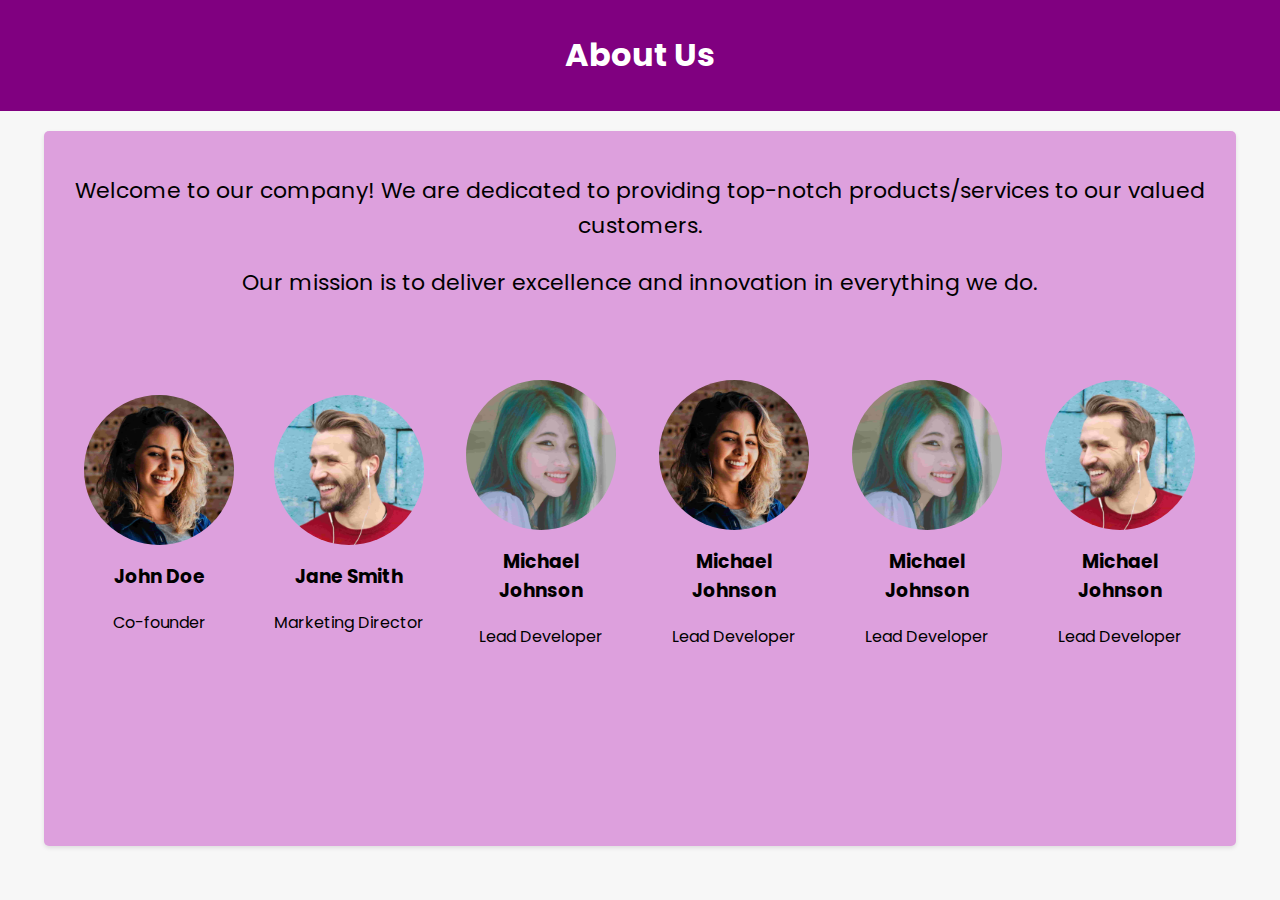
<file: about.html>
<!DOCTYPE html>
<html lang="en">
<head>
  <meta charset="UTF-8">
  <meta name="viewport" content="width=device-width, initial-scale=1.0">
  <title>About Us</title>
  <link rel="preconnect" href="https://fonts.googleapis.com">
  <link rel="preconnect" href="https://fonts.gstatic.com" crossorigin>
  <link href="https://fonts.googleapis.com/css2?family=Poppins&display=swap" rel="stylesheet">
  <style>
    body {
      font-family: Arial, sans-serif;
      margin: 0;
      padding: 0;
      background-color: #f7f7f7;
      font-family: 'Poppins', sans-serif;
    }

    header {
      background-color: purple;
      color: #fff;
      text-align: center;
      padding: 10px;
    }

    .container {
      max-width: 90%;
      margin: 20px auto;
      padding: 20px;
      background-color: plum;
      height: 75vh;
      border-radius: 5px;
      box-shadow: 0px 2px 4px rgba(0, 0, 0, 0.1);
    }

    .about-text {
      font-size: 22px;
      line-height: 1.6;
      text-align: center;
      
    }

    .team-members {
      display: flex;
      justify-content: center;
      align-items: center;
      margin-top: 80px;
    }

    .team-member {
      text-align: center;
      margin: 0 20px;
    }

    .team-member img {
      width: 150px;
      height: 150px;
      border-radius: 50%;
      object-fit: cover;
    }

    .team-member h3 {
      margin-top: 10px;
    }

    @media(max-width: 62em) {

      .container {
      height: 240vh;
    }

      .team-members {
      flex-direction: column;
    }
    }
  </style>
</head>
<body>
  <header>
    <h1>About Us</h1>
  </header>
  <div class="container">
    <div class="about-text">
      <p>Welcome to our company! We are dedicated to providing top-notch products/services to our valued customers.</p>
      <p>Our mission is to deliver excellence and innovation in everything we do.</p>
    </div>
    <div class="team-members">
      <div class="team-member">
        <img src="pic1.png" alt="Team Member 1">
        <h3>John Doe</h3>
        <p>Co-founder</p>
      </div>
      <div class="team-member">
        <img src="pic2.png" alt="Team Member 2">
        <h3>Jane Smith</h3>
        <p>Marketing Director</p>
      </div>
      <div class="team-member">
        <img src="pic3.png" alt="Team Member 3">
        <h3>Michael Johnson</h3>
        <p>Lead Developer</p>
      </div>
      <div class="team-member">
        <img src="pic1.png" alt="Team Member 3">
        <h3>Michael Johnson</h3>
        <p>Lead Developer</p>
      </div>
      <div class="team-member">
        <img src="pic3.png" alt="Team Member 3">
        <h3>Michael Johnson</h3>
        <p>Lead Developer</p>
      </div>
      <div class="team-member">
        <img src="pic2.png" alt="Team Member 3">
        <h3>Michael Johnson</h3>
        <p>Lead Developer</p>
      </div>
    </div>
  </div>
</body>
</html>
</file>
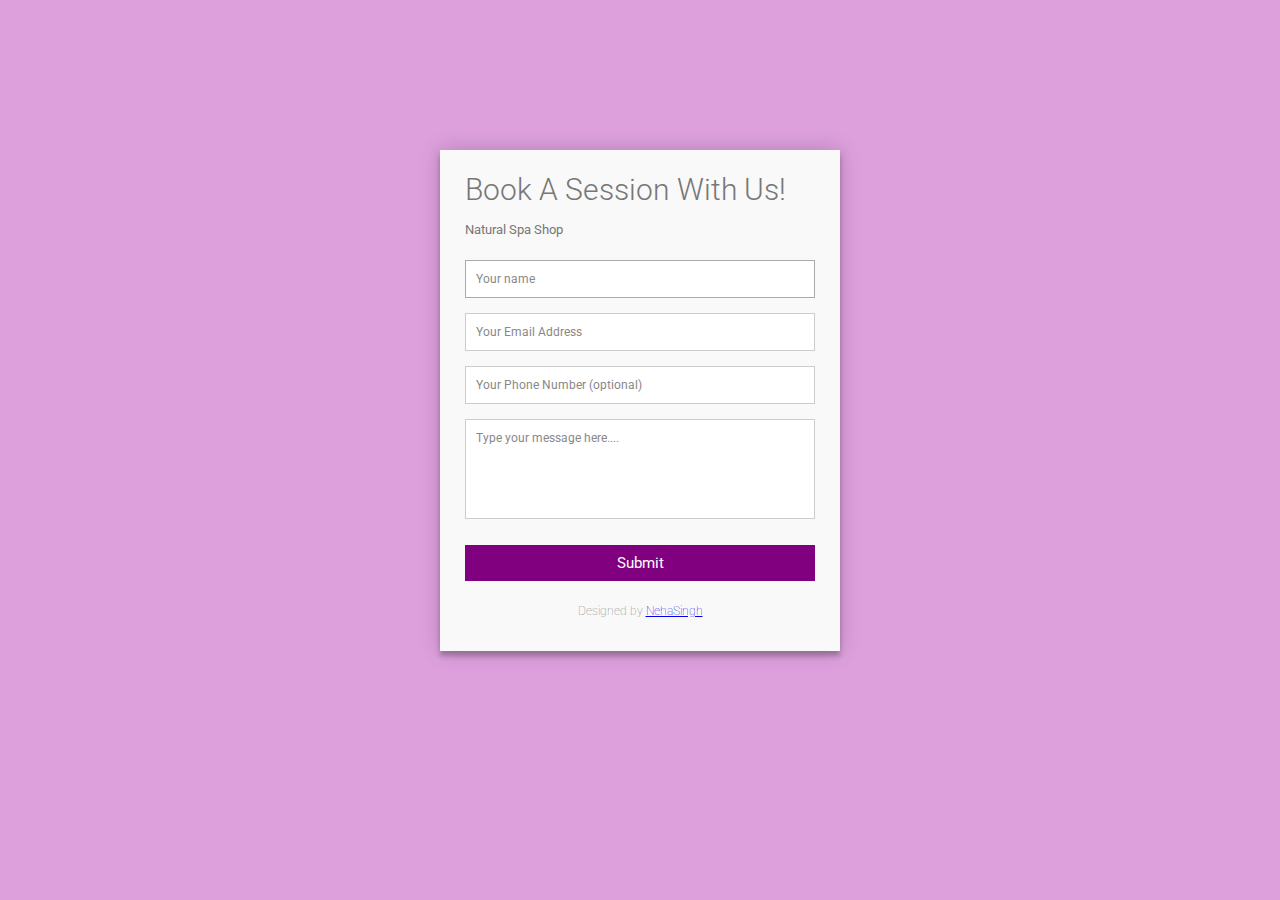
<file: contact.html>
<!DOCTYPE html>
<html lang="en">
<head>
    <meta charset="UTF-8">
    <meta name="viewport" content="width=device-width, initial-scale=1.0">
    <title>Contact page</title>
    <style>
        @import url(https://fonts.googleapis.com/css?family=Roboto:400,300,600,400italic);
* {
  margin: 0;
  padding: 0;
  box-sizing: border-box;
  -webkit-box-sizing: border-box;
  -moz-box-sizing: border-box;
  -webkit-font-smoothing: antialiased;
  -moz-font-smoothing: antialiased;
  -o-font-smoothing: antialiased;
  font-smoothing: antialiased;
  text-rendering: optimizeLegibility;
}

body {
  font-family: "Roboto", Helvetica, Arial, sans-serif;
  font-weight: 100;
  font-size: 12px;
  line-height: 30px;
  color: #777;
  background: plum;
}

.container {
  max-width: 400px;
  width: 100%;
  margin: 0 auto;
  position: relative;
}

#contact input[type="text"],
#contact input[type="email"],
#contact input[type="tel"],
#contact input[type="url"],
#contact textarea,
#contact button[type="submit"] {
  font: 400 12px/16px "Roboto", Helvetica, Arial, sans-serif;
}

#contact {
  background: #F9F9F9;
  padding: 25px;
  margin: 150px 0;
  box-shadow: 0 0 20px 0 rgba(0, 0, 0, 0.2), 0 5px 5px 0 rgba(0, 0, 0, 0.24);
}

#contact h3 {
  display: block;
  font-size: 30px;
  font-weight: 300;
  margin-bottom: 10px;
}

#contact h4 {
  margin: 5px 0 15px;
  display: block;
  font-size: 13px;
  font-weight: 400;
}

fieldset {
  border: medium none !important;
  margin: 0 0 10px;
  min-width: 100%;
  padding: 0;
  width: 100%;
}

#contact input[type="text"],
#contact input[type="email"],
#contact input[type="tel"],
#contact input[type="url"],
#contact textarea {
  width: 100%;
  border: 1px solid #ccc;
  background: #FFF;
  margin: 0 0 5px;
  padding: 10px;
}

#contact input[type="text"]:hover,
#contact input[type="email"]:hover,
#contact input[type="tel"]:hover,
#contact input[type="url"]:hover,
#contact textarea:hover {
  -webkit-transition: border-color 0.3s ease-in-out;
  -moz-transition: border-color 0.3s ease-in-out;
  transition: border-color 0.3s ease-in-out;
  border: 1px solid #aaa;
}

#contact textarea {
  height: 100px;
  max-width: 100%;
  resize: none;
}

#contact button[type="submit"] {
  cursor: pointer;
  width: 100%;
  border: none;
  background: purple;
  color: #FFF;
  margin: 0 0 5px;
  padding: 10px;
  font-size: 15px;
}

#contact button[type="submit"]:hover {
  background: rgb(198, 4, 198);
  -webkit-transition: background 0.3s ease-in-out;
  -moz-transition: background 0.3s ease-in-out;
  transition: background-color 0.3s ease-in-out;
}

#contact button[type="submit"]:active {
  box-shadow: inset 0 1px 3px rgba(0, 0, 0, 0.5);
}

.copyright {
  text-align: center;
}

#contact input:focus,
#contact textarea:focus {
  outline: 0;
  border: 1px solid #aaa;
}

::-webkit-input-placeholder {
  color: #888;
}

:-moz-placeholder {
  color: #888;
}

::-moz-placeholder {
  color: #888;
}

:-ms-input-placeholder {
  color: #888;
}
    </style>
</head>
<body>
    <div class="container">  
        <form id="contact" action="" method="post">
          <h3>Book A Session With Us!</h3>
          <h4>Natural Spa Shop</h4>
          <fieldset>
            <input placeholder="Your name" type="text" tabindex="1" required autofocus>
          </fieldset>
          <fieldset>
            <input placeholder="Your Email Address" type="email" tabindex="2" required>
          </fieldset>
          <fieldset>
            <input placeholder="Your Phone Number (optional)" type="tel" tabindex="3" required>
          </fieldset>
          <fieldset>
            <textarea placeholder="Type your message here...." tabindex="5" required></textarea>
          </fieldset>
          <fieldset>
            <button name="submit" type="submit" id="contact-submit" data-submit="...Sending">Submit</button>
          </fieldset>
          <p class="copyright">Designed by <a href="https://github.com/devgeek2700" target="_blank" title="Colorlib">NehaSingh</a></p>
        </form>
      </div>
</body>
</html>
</file>
